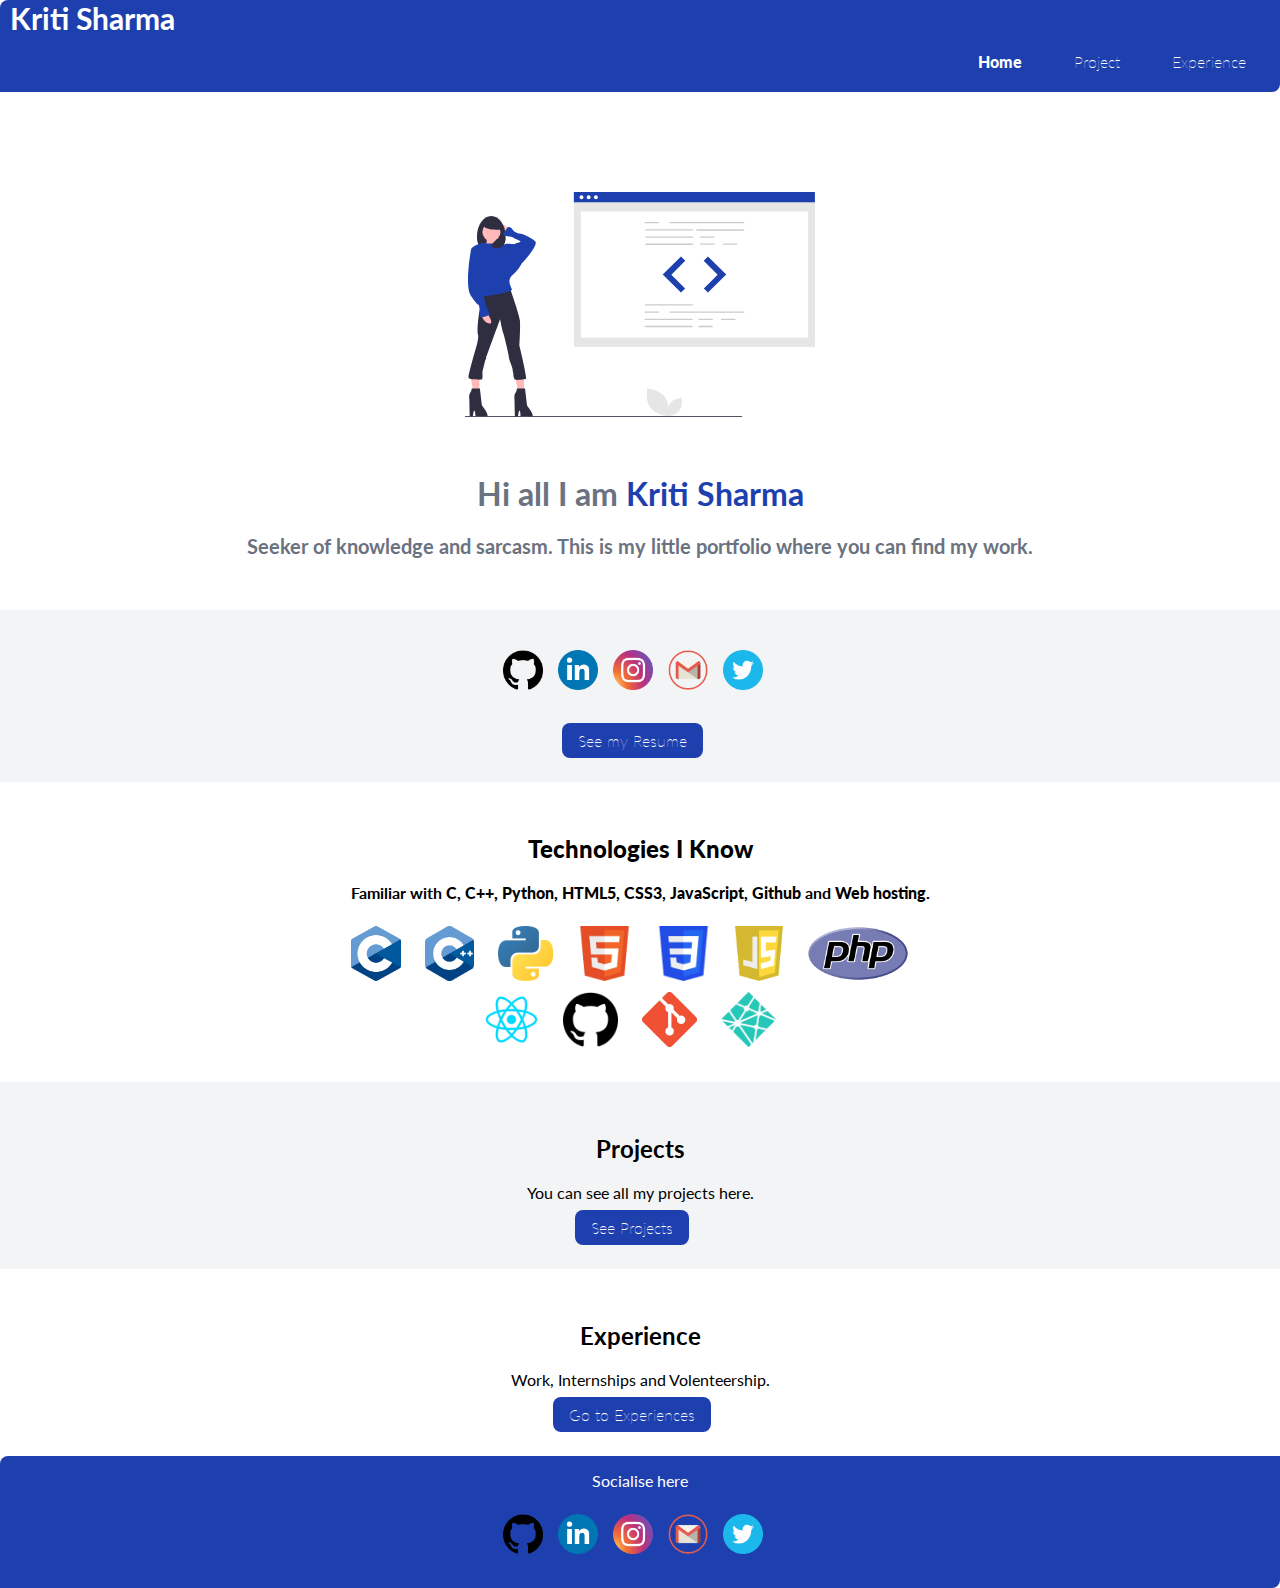
<file: index.html>
<!DOCTYPE html>
<html lang="en">
<head>
    <meta charset="UTF-8">
    <meta http-equiv="X-UA-Compatible" content="IE=edge">
    <meta name="viewport" content="width=device-width, initial-scale=1.0">
    <title>Home | Kriti</title>
    <link rel="stylesheet" href="styles.css">
</head>
<body>
   
    <nav class="navigation container">
        <div class="nav-brand">Kriti Sharma</div>
        <span class="navigation xyz">
            <ul class="list-non-bullet nav-pills">
                <li class="list-item-inline">
                    <a class="link link-active"  href="/"><strong>Home</strong></a>
                </li>
                <li class="list-item-inline">
                    <a class="link" href="/project.html">Project</a>
                </li>
                <li class="list-item-inline">
                    <a class="link" href="/experience.html">Experience</a>
                </li>
            </ul>
        </span>
    </nav>

    <header class="hero">
        <img class="hero-img" src="images/hero.svg" alt="">
        <h1 class="hero-heading">Hi all I am <span style="color: var(--primary-color);">Kriti Sharma</span></h1>
        <p class="hero-intro">Seeker of knowledge and sarcasm. This is my little portfolio where you can find my work.</p>
    </header>
    
    <section class="section ow">
        <div class="social-media">
            <a class="icon-button" href="https://github.com/kritisharma1303" target="_blank">
                <img class="icon-img" src="images/github.png" alt="" ></a>
            <a class="icon-button" href="https://www.linkedin.com/in/kriti-sharma-78a030195/" target="_blank">
                <img class="icon-img" src="images/linked2..png" alt="" ></a>
            <a class="icon-button" href="https://www.instagram.com/kriti.sharma8/" target="_blank">
                <img class="icon-img" src="images/insta.png" alt="" ></a>
            <a class="icon-button" href="mailto:kritisharma1303@gmail.com" target="_blank">
                <img class="icon-img" src="images/gmail.png" alt="" ></a>
            <a class="icon-button" href="https://twitter.com/kritisharma1303" target="_blank">
                <img class="icon-img" src="images/twitter.png" alt="" ></a>   
        </div>
         <br>
         <br>
        <div class="container container-center">
            <a class="link link-secondary" href="https://drive.google.com/file/d/160mwlsZAsJbZqL5-Egk3t1BppZpHnyro/view?usp=sharing" target="_blank">See my Resume</a>
        </div>
    </section>


    <section class="section">
        <div class="container container-center">
            <h2><strong>Technologies I Know</strong> </h2>
            <p class="home-body content">Familiar with <strong>C, C++, Python, HTML5, CSS3, JavaScript, Github</strong>  and<strong> Web hosting.</strong></p>

            <div class="techst-img">
                <img class="tech-img" src="images/c.png" alt=""  ></a>
                <img class="tech-img" src="images/cpp.png" alt=""  ></a>
                <img class="tech-img" src="images/python.png" alt=""  ></a>
                <img class="tech-img" src="images/html5.png" alt=""  ></a>
                <img class="tech-img" src="images/css.png" alt=""  ></a>
                <img class="tech-img" src="images/javascript.png" alt=""  ></a>
                <img class="tech-img" src="images/php.png" alt=""  ></a>
                <img class="tech-img" src="images/react.png" alt=""  ></a>
                <img class="tech-img" src="images/github.png" alt=""  ></a>
                <img class="tech-img" src="images/git.png" alt=""  ></a>
                <img class="tech-img" src="images/net.png" alt=""  ></a>
                
            </div>
        </div>
    </section>

    <section class="section ow">
        <div class="container container-center">
            <h2>Projects</h2>
            <p>You can see all my projects here.</p>
            <a class="link link-secondary" href="/project.html">See Projects</a>
        </div>
    </section>

    <section class="section">
        <div class="container container-center">
            <h2>Experience</h2>
            <p>Work, Internships and Volenteership.</p>
            <a class="link link-secondary" href="/experience.html" >Go to Experiences</a>
        </div>
    </section>
    



    <footer class="footer ">
        <div class="footer-header">Socialise here</div>
        <ul class="social-link list-non-bullet">
            <li>
                <a class="icon-button" href="https://github.com/kritisharma1303" target="_blank">
                <img class="icon-img" src="images/github.png" alt="" ></a>
            </li>
            <li>
                <a class="icon-button" href="https://www.linkedin.com/in/kriti-sharma-78a030195/" target="_blank">
                <img class="icon-img" src="images/linked2..png" alt="" ></a>
            </li>
            <li>
                <a class="icon-button" href="https://www.instagram.com/kriti.sharma8/" target="_blank">
                <img class="icon-img" src="images/insta.png" alt="" ></a>
            </li>
            <li> 
                <a class="icon-button" href="mailto:kritisharma1303@gmail.com" target="_blank">
                <img class="icon-img" src="images/gmail.png" alt="" ></a>
            </li>
            <li>
                <a class="icon-button" href="https://twitter.com/kritisharma1303" target="_blank">
                <img class="icon-img" src="images/twitter.png" alt="" ></a>  
            </li>
            
            
        
        </div>
    </footer>
</body>
</html>
</file>
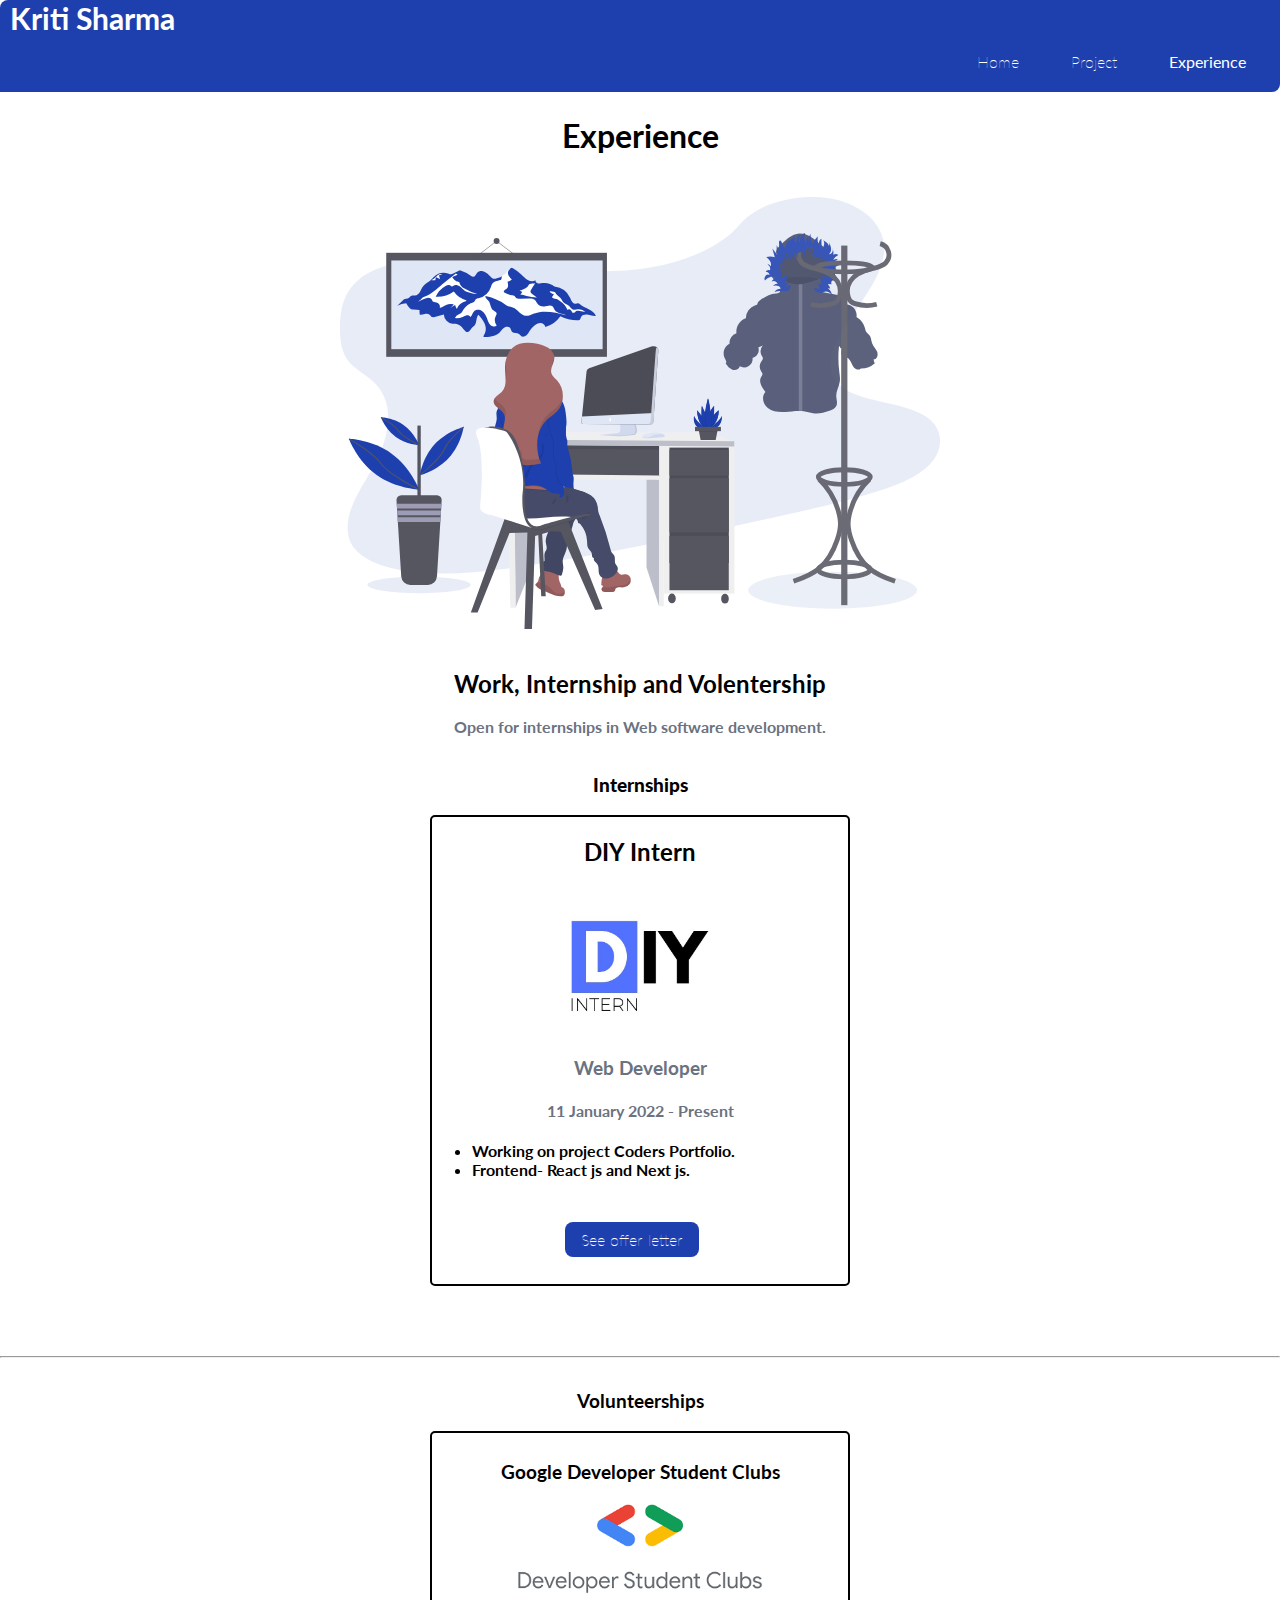
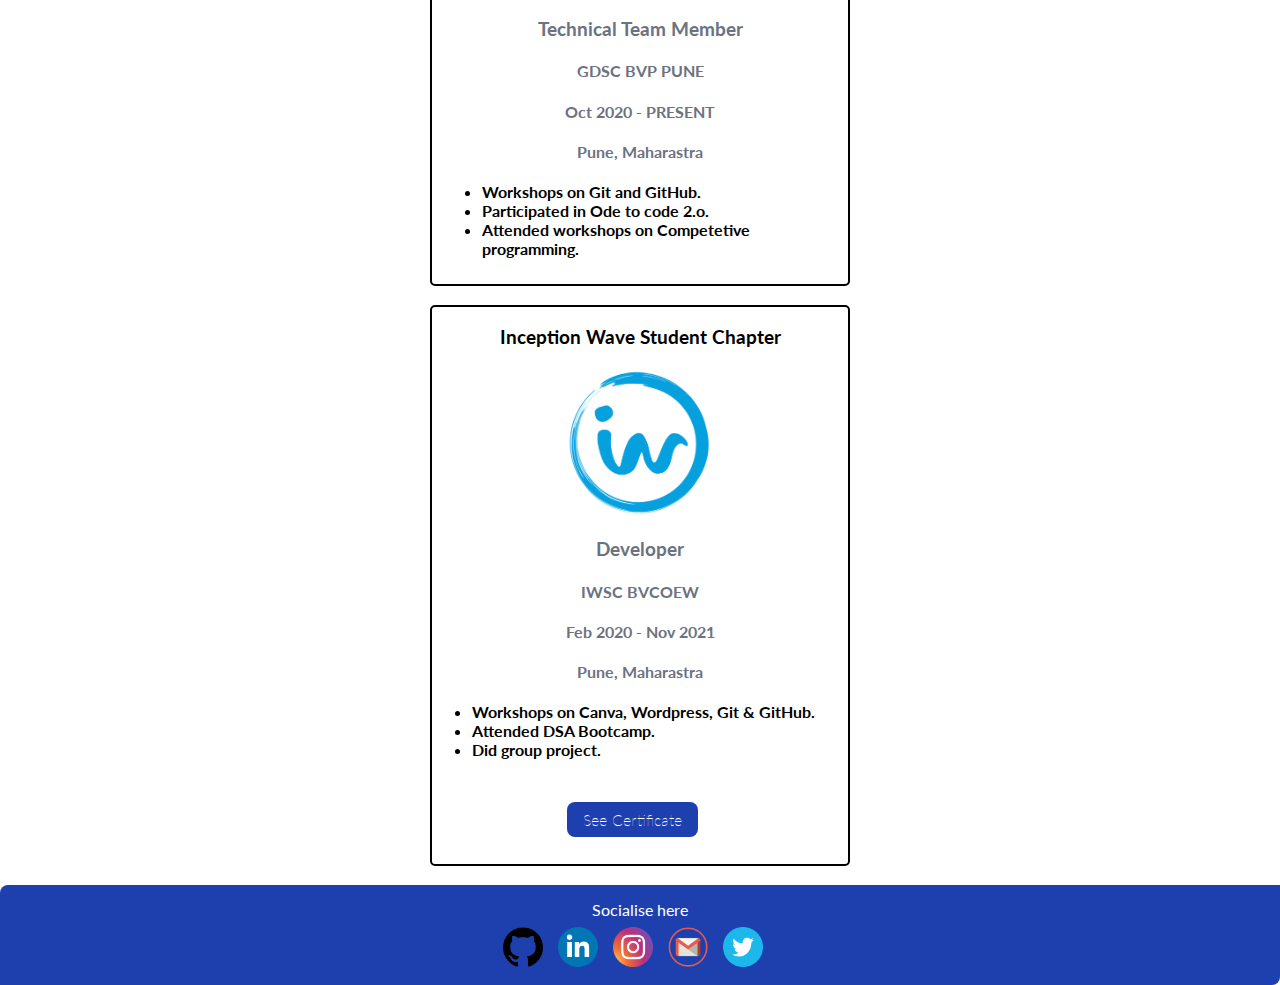
<file: experience.html>
<!DOCTYPE html>
<html lang="en">
<head>
    <meta charset="UTF-8">
    <meta http-equiv="X-UA-Compatible" content="IE=edge">
    <meta name="viewport" content="width=device-width, initial-scale=1.0">
    <title>Experiences | Kriti</title>
    <link rel="stylesheet" href="styles.css">
</head>
<body>
    <nav class="navigation container">
        <div class="nav-brand">Kriti Sharma</div>
        <span class="navigation xyz">
            <ul class="list-non-bullet nav-pills">
                <li class="list-item-inline">
                    <a class="link "  href="/">Home</a>
                </li>
                <li class="list-item-inline">
                    <a class="link" href="/">Project</a>
                </li>
                <li class="list-item-inline">
                    <a class="link" href="/"><strong>Experience</strong> </a>
                </li>
            </ul>
        </span>
    </nav>

  

    <header class="exp">
        <h1>Experience</h1>
        <img  class="exp-img" src="images/exp2.svg" alt="">
        <h2>Work, Internship and Volentership</h2>
        <p>Open for internships in Web software development.</p>
    </header>

    <div class="internship">
        <h3><strong>Internships</strong> </h3>
        <div class="diy">
            <h2>DIY Intern</h2>
            <img class="diy-img" src="images/diy-img.jpg" alt="images/diy.png">
            <h3 class="position">Web Developer</h3>
            <h4>11 January 2022 - Present</h4>
            <ul>
                <li>Working on project Coders Portfolio.</li>
                <li>Frontend- React js and Next js.</li>
            </ul>
            <br>
            <p><a class="link link-secondary" href="https://drive.google.com/file/d/1euClJ01-FQXNbmpL4uQ6oWE7G9QjLBIQ/view?usp=sharing" target="_blank">See offer letter</a></p>
        <br>
        </div>
    </div>
    <br>
    <br>
    <hr>
    
    <div class="volunteer">
        <h3>Volunteerships</h3>
        <div class="gdsc">
        <h3>Google Developer Student Clubs</h3>
        <img class="gdsc-img" src="images/gdg.jpg" alt="">
        <h3 class="position">Technical Team Member</h3>
        <h4>GDSC BVP PUNE</h4>
        <h4>Oct 2020 - PRESENT</h4>
        <h4>Pune, Maharastra</h4>
        <ul>
            <li>Workshops on Git and GitHub.</li>
            <li>Participated in Ode to code 2.o.</li>
            <li>Attended workshops on Competetive programming.</li>
        </ul>
        </div>
        
        &nbsp;

        <div class="iwsc">
        <h3>Inception Wave Student Chapter</h3>
        <img class="iwsc-img" src="images/iwsc.png" alt="">
        <h3 class="position">Developer</h3>
        <h4>IWSC BVCOEW</h4>
        <h4>Feb 2020 - Nov 2021</h4>
        <h4>Pune, Maharastra</h4>
        <ul>
            <li>Workshops on Canva, Wordpress, Git & GitHub.</li>
            <li>Attended DSA Bootcamp.</li>
            <li>Did group project.</li>
        </ul>
        <br>
        <p><a class="link link-secondary" href="https://drive.google.com/file/d/1btMOlE4dL_z77u46j0kT42Y4MB0j_DvV/view?usp=sharing" target="_blank">See Certificate</a></p>
        <br>
        
        
        </div>
        &nbsp;
    </div>

    
   

    <footer class="footer ">
        <div>Socialise here</div>
        <div class="social-media">
            <a class="icon-button" href="https://github.com/kritisharma1303" target="_blank">
                <img class="icon-img" src="images/github.png" alt="" ></a>
            <a class="icon-button" href="https://www.linkedin.com/in/kriti-sharma-78a030195/" target="_blank">
                <img class="icon-img" src="images/linked2..png" alt="" ></a>
            <a class="icon-button" href="https://www.instagram.com/kriti.sharma8/" target="_blank">
                <img class="icon-img" src="images/insta.png" alt="" ></a>
            <a class="icon-button" href="mailto:kritisharma1303@gmail.com" target="_blank">
                <img class="icon-img" src="images/gmail.png" alt="" ></a>
            <a class="icon-button" href="https://twitter.com/kritisharma1303" target="_blank">
                <img class="icon-img" src="images/twitter.png" alt="" ></a>   
        </div>
    </footer>

    
</body>
</html>
</file>
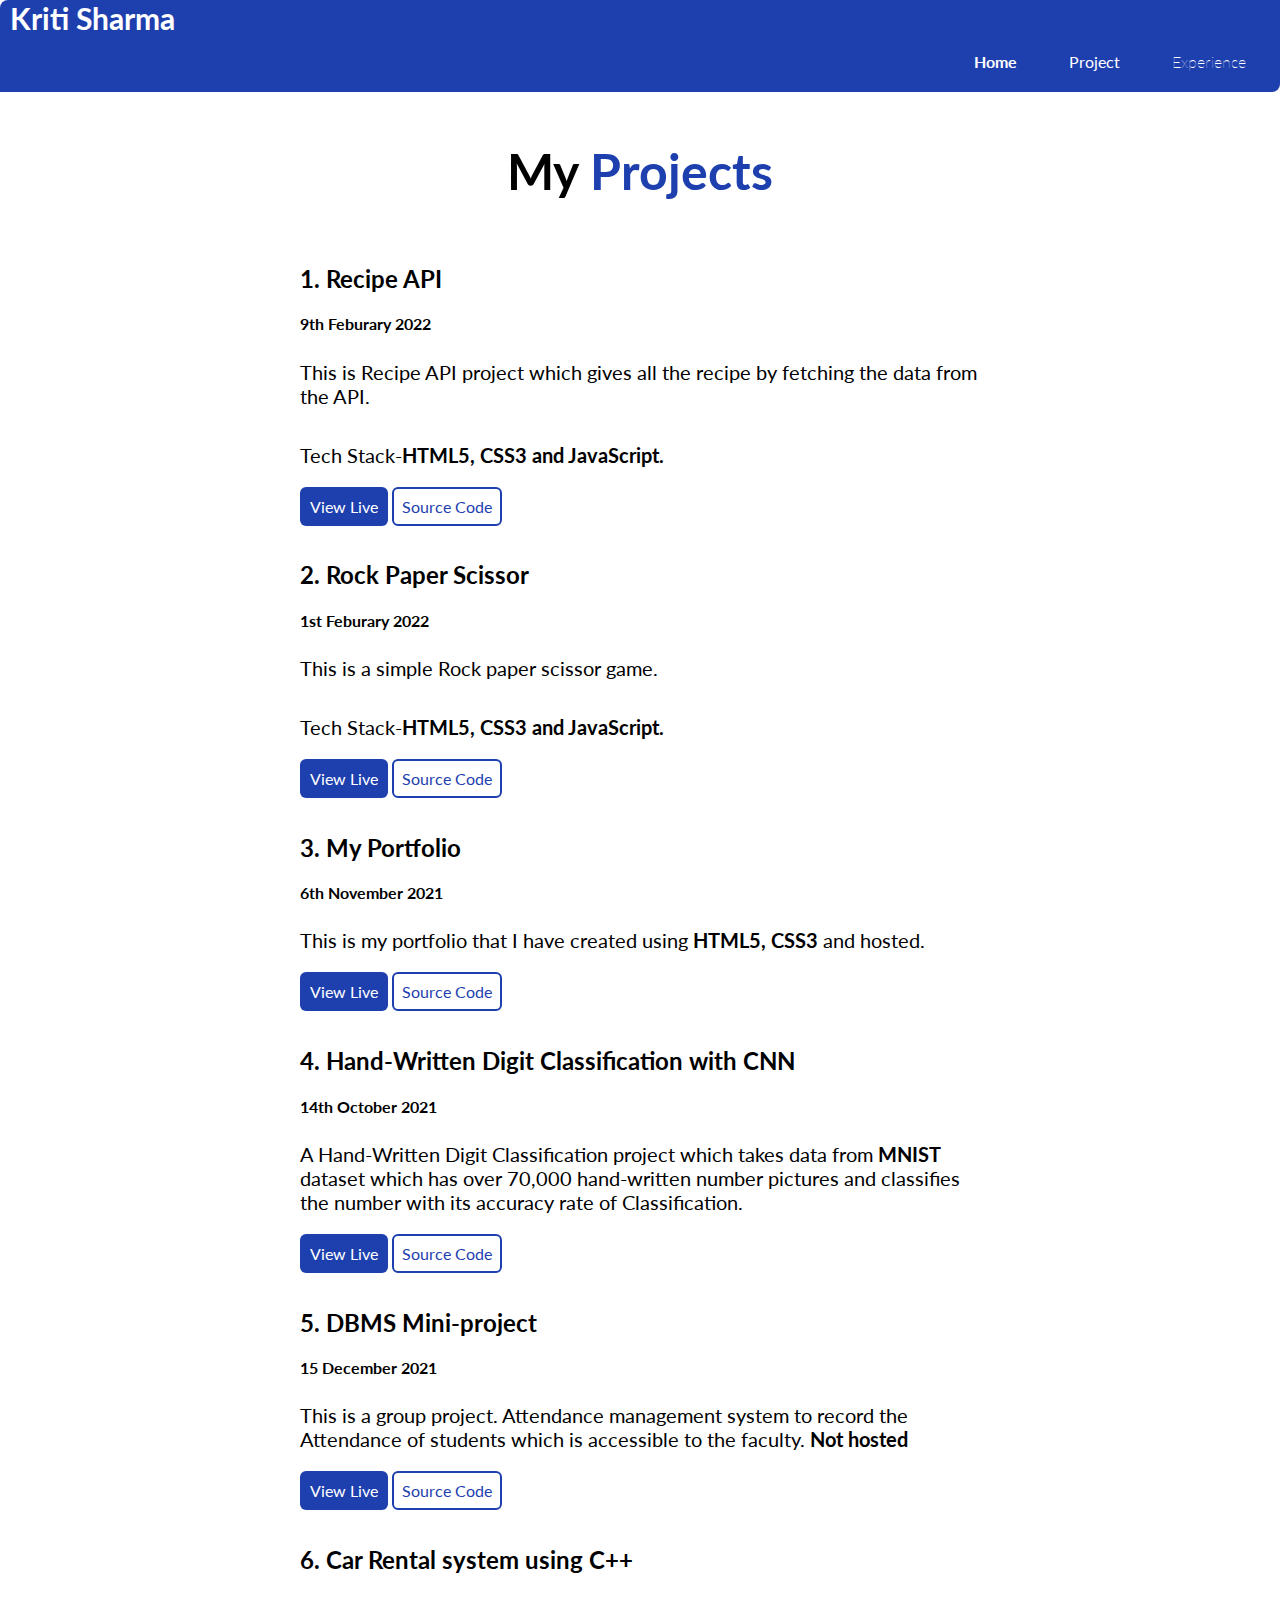
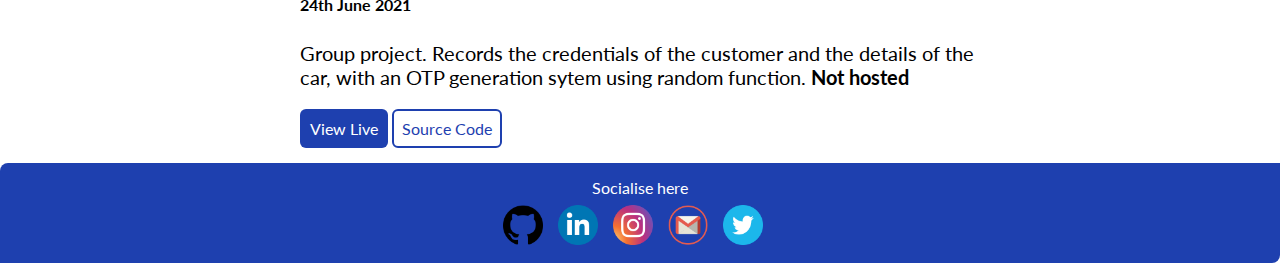
<file: project.html>
<!DOCTYPE html>
<html lang="en">
<head>
    <meta charset="UTF-8">
    <meta http-equiv="X-UA-Compatible" content="IE=edge">
    <meta name="viewport" content="width=device-width, initial-scale=1.0">
    <title>Projects | Kriti</title>
    <link rel="stylesheet" href="styles.css">
</head>
<body>
    <nav class="navigation container">
        <div class="nav-brand">Kriti Sharma</div>
        <span class="navigation xyz">
            <ul class="list-non-bullet nav-pills">
                <li class="list-item-inline">
                    <a class="link link-active"  href="/">Home</a>
                </li>
                <li class="list-item-inline">
                    <a class="link" href="/"><strong>Project</strong></a>
                </li>
                <li class="list-item-inline">
                    <a class="link" href="/">Experience</a>
                </li>
            </ul>
        </span>
    </nav>
    <h1 class="project-h1">My <span style="color: var(--primary-color);">Projects</span></h1>

    <div class="project-title">
    <h2 >1. Recipe API</h2>
    <h4>9th Feburary 2022</h4>
    <p>This is Recipe API project which gives all the recipe by fetching the data from the API.</p>
    <p>Tech Stack-<strong>HTML5, CSS3 and JavaScript.</strong></p>
    <a class="project-buttons-live" href="https://kritis-recipe-api.netlify.app/">View Live</a>
    <a class="project-buttons-source" href="https://github.com/kritisharma1303/Recipe-API">Source Code</a>
    </div>

    <div class="project-title">
    <h2 >2. Rock Paper Scissor</h2>
    <h4>1st Feburary 2022</h4>
    <p>This is a simple Rock paper scissor game.</p>
    <p>Tech Stack-<strong>HTML5, CSS3 and JavaScript.</strong></p>
    <a class="project-buttons-live" href="https://kriti13-stone-paper-scissor.netlify.app/">View Live</a>
    <a class="project-buttons-source" href="https://github.com/kritisharma1303/Stone-paper-scissor">Source Code</a>
    </div>



    <div class="project-title">
    <h2 >3. My Portfolio</h2>
    <h4>6th November 2021</h4>
    <p>This is my portfolio that I have created using <strong>HTML5, CSS3</strong> and hosted.</p>
    <a class="project-buttons-live" href="kritisharma-portfolio.netlify.app/">View Live</a>
    <a class="project-buttons-source" href="https://github.com/kritisharma1303/kritisharma-portfolio">Source Code</a>
    </div>

    <div class="project-title">
        <h2>4. Hand-Written Digit Classification with CNN</h2>
        <h4>14th October 2021</h4>
        <p>A Hand-Written Digit Classification project which takes data from <strong>MNIST</strong> dataset which has over 70,000 hand-written number pictures and classifies the number with its accuracy rate of Classification.</p>
        <a class="project-buttons-live" href="https://colab.research.google.com/gist/kritisharma1303/b2536f0fb36f9188afeaad7217c9e024/project-1-handwritten-digits.ipynb">View Live</a>
        <a class="project-buttons-source" href="https://colab.research.google.com/gist/kritisharma1303/b2536f0fb36f9188afeaad7217c9e024/project-1-handwritten-digits.ipynb">Source Code</a>
    </div>

    <div class="project-title">
        <h2>5. DBMS Mini-project</h2>
        <h4>15 December 2021</h4>
        <p>This is a group project. Attendance management system to record the Attendance of students which is accessible to the faculty.<strong> Not hosted</strong></p>
        <a class="project-buttons-live" href="https://github.com/kritisharma1303/attendance-management-sys">View Live</a>
        <a class="project-buttons-source" href="https://github.com/kritisharma1303/attendance-management-sys">Source Code</a>
    </div>

    <div class="project-title">
        <h2>6. Car Rental system using C++</h2>
        <h4>24th June 2021</h4>
        <p>Group project. Records the credentials of the customer and the details of the car, with an OTP generation sytem using random function.<strong> Not hosted</strong></p>
        <a class="project-buttons-live" href="https://github.com/kritisharma1303/car-rental-system">View Live</a>
        <a class="project-buttons-source" href="https://github.com/kritisharma1303/car-rental-system">Source Code</a>
    </div>

    <footer class="footer ">
        <div>Socialise here</div>
        <div class="social-media">
            <a class="icon-button" href="https://github.com/kritisharma1303" target="_blank">
                <img class="icon-img" src="images/github.png" alt="" ></a>
            <a class="icon-button" href="https://www.linkedin.com/in/kriti-sharma-78a030195/" target="_blank">
                <img class="icon-img" src="images/linked2..png" alt="" ></a>
            <a class="icon-button" href="https://www.instagram.com/kriti.sharma8/" target="_blank">
                <img class="icon-img" src="images/insta.png" alt="" ></a>
            <a class="icon-button" href="mailto:kritisharma1303@gmail.com" target="_blank">
                <img class="icon-img" src="images/gmail.png" alt="" ></a>
            <a class="icon-button" href="https://twitter.com/kritisharma1303" target="_blank">
                <img class="icon-img" src="images/twitter.png" alt="" ></a>   
        </div>
    </footer>
</body>
</html>
</file>
<file: styles.css>
@import url('https://fonts.googleapis.com/css2?family=Lato:wght@300&display=swap');

:root {
    --primary-color: #1E40AF;
    --dark-gray: #6B7280;
    --offwhite: #F3F4F6;
    --font-family: 'Source Sans Pro', sans-serif;


}

body {
    font-family: 'Lato', sans-serif;
    margin: 0px;
}

.hero-img {
    padding: 20px;
}

.hero-heading {
    font-weight: bold;
    color: black;
    text-align: center;
    padding-top: 1rem;
    font-size: 2rem;
}

.social-media {
    display: flex;
    justify-content: center;
}

.hero-intro {
    text-align: center;
    font-size: 20px;
    color: var(--dark-gray);
    font-weight: bold;
}

.icon-img {
    max-height: 40px;
    padding-top: 8px;
    padding-right: 15px;
    margin: auto;
    align-items: center;
}

.resume {
    background-color: var(--primary-color);
    border: none;
    color: white;
    padding: 10px;
    border-radius: 6px;
    text-align: center;
    font-size: 16px;
    margin: 40px;
    align-items: center;
    margin-left: 550px;
    margin-right: 550px;
    text-decoration: none;
}

.resume .button {
    margin: auto;
    font-weight: bold;
    border-radius: 0.6 rem;
}

.home-body {
    text-align: center;
    font-weight: bold;
}

.home-body .content {
    font-weight: normal;
}

.technologies {
    padding: 10px;
}

.projects {
    padding: 10px;
}

.projects .heading {
    padding-bottom: 10px;
}

.home-body h2 {
    font-size: 30px;
    padding-top: 25px;
    text-align: center;
}

.project-h1 {
    text-align: center;
    padding-top: 15px;
    padding-bottom: 30px;
    font-weight: bolder;
    font-size: 50px;

}

.header .intro-name {
    font-family: var(--font-family);
    font-size: 40px;
    text-align: left;
    color: var(--primary-color);
    font-weight: lighter;
    padding: 15px;
    font-display: center;
}

.header .menu {
    text-align: right;
    font-size: 40px;
}

.project-title {
    text-align: left;
    padding-bottom: 25px;
    margin-left: 300px;
    margin-right: 300px;
}

.project-buttons-live {
    background-color: var(--primary-color);
    border: none;
    color: white;
    padding: 10px;
    border-radius: 6px;
    text-align: center;
    font-size: 16px;
    margin: 40px;
    align-items: center;
    margin-left: 550px;
    margin-right: 550px;
    text-decoration: none;
    margin: auto;
}

.project-buttons-source {
    background-color: white;
    color: var(--primary-color);
    border: 2px solid var(--primary-color);
    padding: 8px;
    border-radius: 6px;
    text-align: center;
    font-size: 16px;
    margin: 40px;
    align-items: center;
    margin-left: 550px;
    margin-right: 550px;
    text-decoration: none;
    margin: auto;
}

.project-title h4 {
    text-align: left;
}

.project-title p {
    text-align: left;
    display: block;
    margin-left: 300px;
    margin-right: 300px;
    padding-top: 5px;
    padding-bottom: 10px;
    font-size: 20px;
    display: block;
    margin-block-start: 1em;
    margin-block-end: 1em;
    margin-inline-start: 0px;
    margin-inline-end: 0px;

}

.experiences {
    padding-bottom: 50px;
}

.experiences p {
    padding-bottom: 10px;
    font-weight: normal;
    color: black;

}

.exp {
    padding: 3px;
}

.exp .exp-img {
    padding: 20px;
    max-width: 600px;
    max-height: 450px;
    display: block;
    margin: auto;
}

.exp h1 {
    /* color: var(--primary-color); */
    text-align: center;
}

.exp h2 {
    text-align: center;
    font-weight: bold;
}

.exp p {
    color: var(--dark-gray);
    font-weight: bold;
    text-align: center;
}

.volunteer {
    text-align: center;
}

.volunteer h3 {
    color: black;
    font-weight: bold;
}

.volunteer h4 {
    color: var(--dark-gray);
}

.volunteer .position {
    color: var(--dark-gray);
}


.volunteer .gdsc {
    margin-left: 430px;
    margin-right: 430px;
    border: 2px solid black;
    border-radius: 5px;
    padding: 10px;

}

.volunteer .iwsc {
    margin-left: 430px;
    margin-right: 430px;
    border: 2px solid black;
    border-radius: 5px;

}

/* internship */
.internship .diy {
    margin-left: 430px;
    margin-right: 430px;
    border: 2px solid black;
    border-radius: 5px;
    text-align: center;

}

.internship h3 {
    text-align: center;
}

.internship ul {
    text-align: left;
    color: black;
    font-weight: bold;
}

.internship .position {
    color: var(--dark-gray);
}

.internship h4 {
    color: var(--dark-gray);
}


.volunteer ul {
    text-align: left;
    color: black;
    font-weight: bold;

}

.internship .diy .diy-img {
    max-width: 250px;
    max-height: 150px;
}

.volunteer .gdsc .gdsc-img {
    max-width: 250px;
    max-height: 150px;
}

.volunteer .iwsc .iwsc-img {
    max-width: 250px;
    max-height: 150px;
}

*/ hr {
    margin: 2rem 0rem;
}

/* spaces */
.margin-md {
    margin: 2rem;
}


.name {
    font-family: var(--font-family);
    font-size: 40px;
    text-align: left;
    color: var(--primary-color);
    font-weight: lighter;
}

h2 {
    font-weight: bold;
}

hr {
    margin: 2rem 0rem;
}

.container {
    padding-left: 10px;
    padding-right: 10px;

}

.container-center {
    max-width: 600px;
    margin: auto;
    text-align: center;

}

.link {
    box-sizing: border-box;
    text-decoration: none;
    padding: 0.5rem 1rem;
    font-size: 16px;
    /* font-family:  Inter, sans-serif; */
}

.link-primary {
    background-color: var(--primary-color);
    border-radius: 0.5rem;
    color: white;
    display: block;
    max-width: 140px;
    margin: 1rem 1rem 1rem 0rem;
}

.link-secondary {
    color: white;
    background-color: var(--primary-color);
    border-radius: 0.5rem;
    /* border: 2px solid var(--primary-color); */
    max-width: 140px;
    margin: 1rem 1rem 1rem 0rem;

}


.list-non-bullet {
    list-style: none;
    padding-inline-start: 0px;
    justify-content: center;
}

.list-item-inline {
    display: inline;
    padding: 0rem 0.5rem;
}

/* .abc{
     padding-left: 10px;
     list-style: none;
     display: inline-block;
 /* } */
.link {
    color: white;
    list-style: inline;
    font-weight: lighter;
    text-align: top;
}

*/

/* navigation */
.navigation {
    background-color: #1E40AF;
    padding: 15px;
    /* text-align: center; */
    color: white;
    border-top-left-radius: 0.5rem;
    border-bottom-right-radius: 0.5rem;
}


nav {
    background-color: var(--primary-color);
    padding-bottom: 5px;
    border-top-left-radius: 0.5rem;
    border-bottom-right-radius: 0.5rem;

}

.navigation .link {
    color: white;
}


.navigation .nav-pills {
    text-align: right;

}

.navigation .nav-brand {
    font-weight: bold;
    color: white;
    font-weight: 10rem;
    font-size: 30px;

}

/* .navigation .link-active{
    text-align: right;
    text-orientation: inherit;
} */
.navigation .link-active {
    font-weight: bold;
}


/* header */
.hero {
    padding: 2rem;
    padding-top: 5rem;
}

.hero .hero-img {
    max-width: 80%;
    width: 350px;
    display: block;
    margin: auto;
}

.hero .hero-heading {
    text-align: center;
    /* font-size: 2rem; */
    color: var(--dark-gray);
    padding-top: 1rem;
    text-align: center;
}

.hero .hero-intro {
    padding-left: 5px;
    padding-right: 5px;
}

.section {
    padding: 2rem;
}

.section h3 {
    text-align: center;
    padding: 2rem;
}

.ow {
    background-color: var(--offwhite);
}

.footer {
    background-color: var(--primary-color);
    padding: 15px;
    text-align: center;
    color: white;
    border-top-left-radius: 0.5rem;
    border-bottom-right-radius: 0.5rem;
}

.footer .link {
    color: white;

}

.footer ul {
    padding-inline-start: 0px;
    display: flex;
}

.tech-img {
    max-height: 55px;
    padding-top: 8px;
    padding-right: 20px;
    margin: auto;
    align-items: center;
}
</file>
